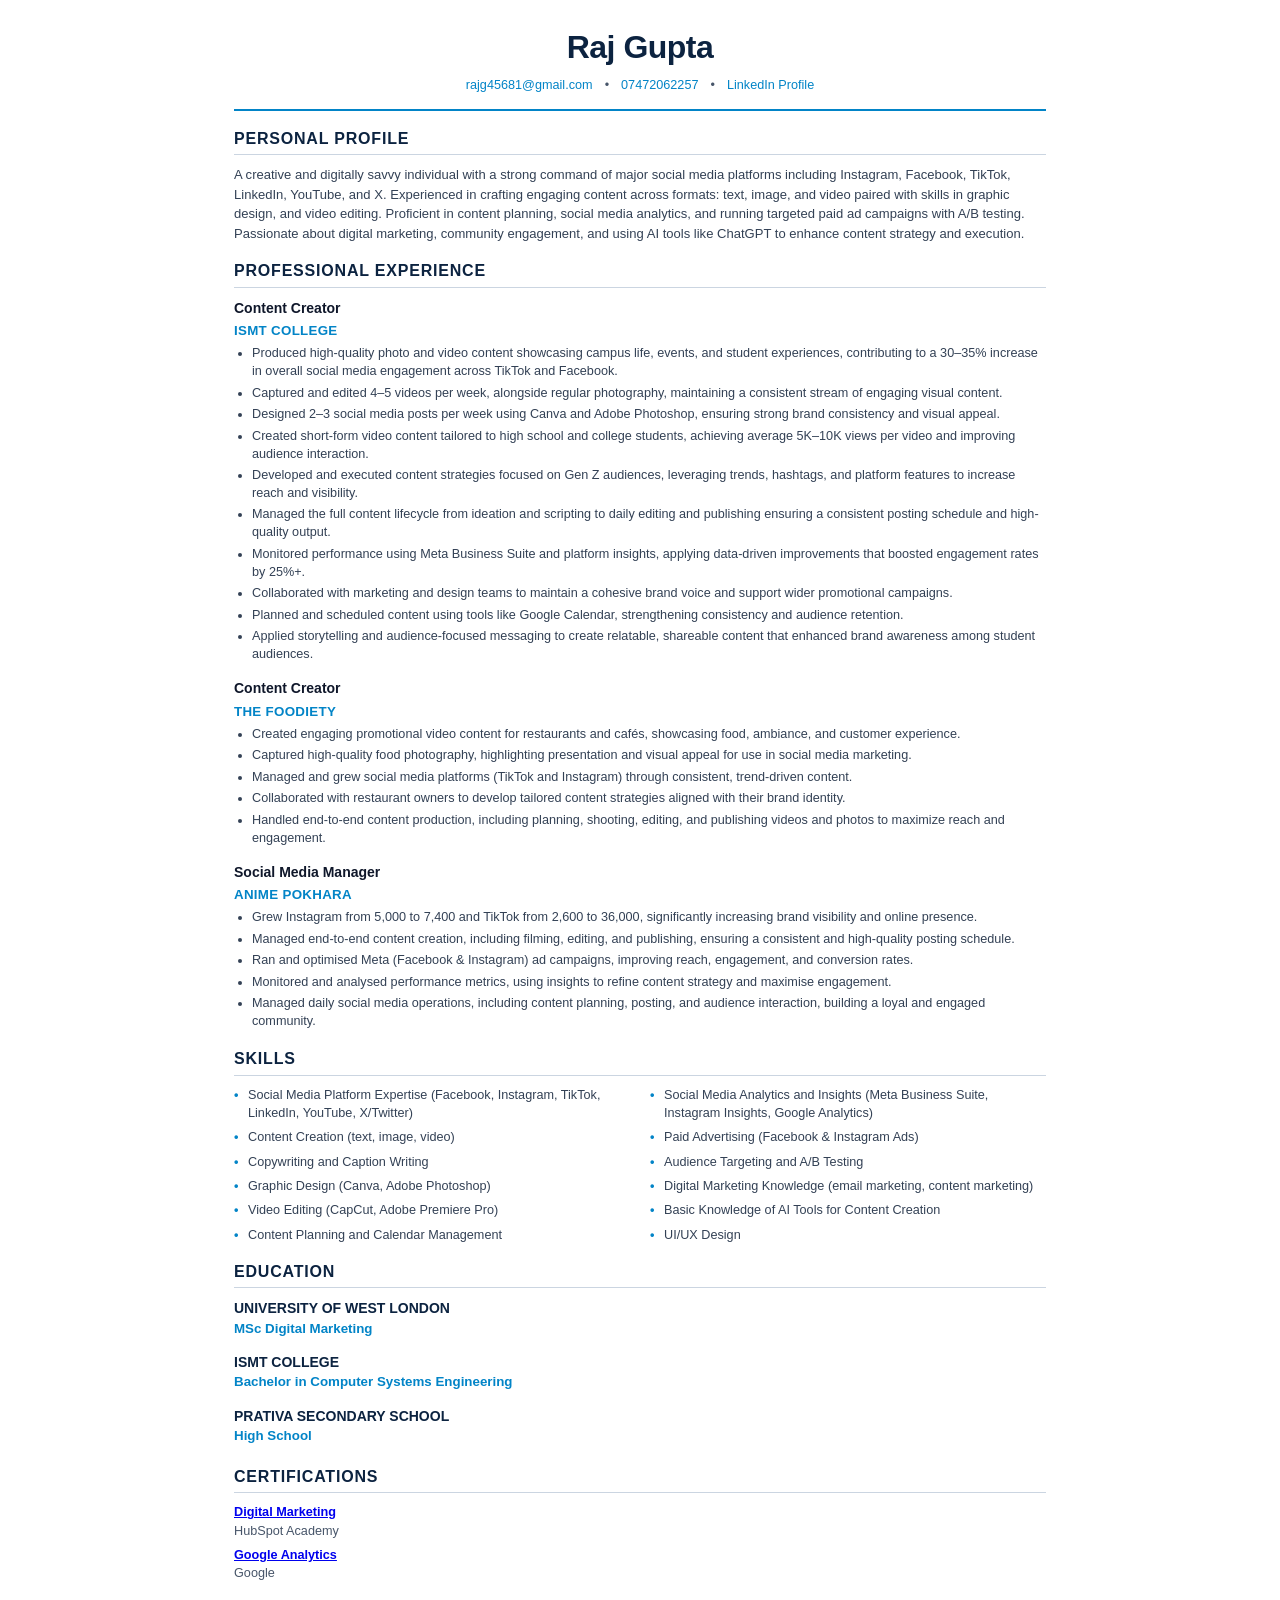
<file: Raj_Gupta_CV.html>
<!DOCTYPE html>
<html lang="en">
<head>
<meta charset="UTF-8">
<meta name="viewport" content="width=device-width, initial-scale=1.0">
<title>Raj Gupta — Curriculum Vitae</title>
<style>
  @page {
    size: A4;
    margin: 14mm 16mm;
  }
  * {
    box-sizing: border-box;
  }
  body {
    font-family: -apple-system, BlinkMacSystemFont, "Segoe UI", Roboto, Helvetica, Arial, sans-serif;
    color: #1e293b;
    line-height: 1.45;
    margin: 0;
    padding: 24px;
    font-size: 10pt;
    background: #ffffff;
    max-width: 860px;
    margin: 0 auto;
  }
  .header {
    text-align: center;
    border-bottom: 2px solid #0284c7;
    padding-bottom: 14px;
    margin-bottom: 16px;
  }
  h1 {
    margin: 0 0 6px 0;
    font-size: 24pt;
    font-weight: 800;
    color: #0c2340;
    letter-spacing: -0.5px;
  }
  .contacts {
    font-size: 9.5pt;
    color: #475569;
    display: flex;
    justify-content: center;
    align-items: center;
    flex-wrap: wrap;
    gap: 12px;
  }
  .contacts a {
    color: #0284c7;
    text-decoration: none;
    font-weight: 500;
  }
  .contacts a:hover {
    text-decoration: underline;
  }
  .section {
    margin-bottom: 16px;
  }
  h2 {
    font-size: 12pt;
    font-weight: 800;
    text-transform: uppercase;
    letter-spacing: 0.8px;
    color: #0c2340;
    border-bottom: 1.5px solid #cbd5e1;
    padding-bottom: 4px;
    margin: 0 0 10px 0;
  }
  .job-block {
    margin-bottom: 14px;
  }
  .job-head {
    display: flex;
    justify-content: space-between;
    align-items: baseline;
    margin-bottom: 3px;
  }
  .job-role {
    font-weight: 700;
    font-size: 10.5pt;
    color: #0f172a;
  }
  .job-company {
    font-size: 10pt;
    font-weight: 700;
    color: #0284c7;
    text-transform: uppercase;
    letter-spacing: 0.3px;
    margin-bottom: 5px;
  }
  p {
    margin: 0 0 6px 0;
    font-size: 9.8pt;
    color: #334155;
    line-height: 1.5;
  }
  ul {
    margin: 4px 0 8px 18px;
    padding: 0;
    font-size: 9.5pt;
    color: #334155;
  }
  li {
    margin-bottom: 3.5px;
    line-height: 1.42;
  }
  .skills-grid {
    display: grid;
    grid-template-columns: 1fr 1fr;
    gap: 6px 20px;
    margin-top: 6px;
  }
  .skill-item {
    font-size: 9.5pt;
    color: #334155;
    position: relative;
    padding-left: 14px;
  }
  .skill-item::before {
    content: "•";
    position: absolute;
    left: 0;
    color: #0284c7;
    font-weight: bold;
  }
  .edu-grid {
    display: grid;
    grid-template-columns: 1fr;
    gap: 10px;
  }
  .edu-item {
    margin-bottom: 4px;
  }
  .edu-school {
    font-weight: 700;
    font-size: 10.5pt;
    color: #0c2340;
    text-transform: uppercase;
  }
  .edu-degree {
    font-size: 10pt;
    color: #0284c7;
    font-weight: 600;
  }
  .cert-list {
    margin-top: 6px;
  }
  .cert-item {
    margin-bottom: 6px;
    font-size: 9.5pt;
  }
  .cert-name {
    font-weight: 700;
    color: #0284c7;
  }
  .cert-issuer {
    color: #475569;
  }
  @media print {
    body {
      padding: 0;
      font-size: 9.5pt;
    }
    .header {
      margin-bottom: 12px;
      padding-bottom: 8px;
    }
    .section {
      margin-bottom: 12px;
    }
  }
</style>
</head>
<body>

  <header class="header">
    <h1>Raj Gupta</h1>
    <div class="contacts">
      <span><a href="mailto:rajg45681@gmail.com">rajg45681@gmail.com</a></span>
      <span>&bull;</span>
      <span><a href="tel:07472062257">07472062257</a></span>
      <span>&bull;</span>
      <span><a href="https://www.linkedin.com/in/raj-gupta-3b88102b3/" target="_blank" rel="noopener noreferrer">LinkedIn Profile</a></span>
    </div>
  </header>

  <section class="section">
    <h2>Personal Profile</h2>
    <p>
      A creative and digitally savvy individual with a strong command of major social media platforms including Instagram, Facebook, TikTok, LinkedIn, YouTube, and X. Experienced in crafting engaging content across formats: text, image, and video paired with skills in graphic design, and video editing. Proficient in content planning, social media analytics, and running targeted paid ad campaigns with A/B testing. Passionate about digital marketing, community engagement, and using AI tools like ChatGPT to enhance content strategy and execution.
    </p>
  </section>

  <section class="section">
    <h2>Professional Experience</h2>

    <!-- ISMT College -->
    <div class="job-block">
      <div class="job-head">
        <span class="job-role">Content Creator</span>
      </div>
      <div class="job-company">ISMT COLLEGE</div>
      <ul>
        <li>Produced high-quality photo and video content showcasing campus life, events, and student experiences, contributing to a 30–35% increase in overall social media engagement across TikTok and Facebook.</li>
        <li>Captured and edited 4–5 videos per week, alongside regular photography, maintaining a consistent stream of engaging visual content.</li>
        <li>Designed 2–3 social media posts per week using Canva and Adobe Photoshop, ensuring strong brand consistency and visual appeal.</li>
        <li>Created short-form video content tailored to high school and college students, achieving average 5K–10K views per video and improving audience interaction.</li>
        <li>Developed and executed content strategies focused on Gen Z audiences, leveraging trends, hashtags, and platform features to increase reach and visibility.</li>
        <li>Managed the full content lifecycle from ideation and scripting to daily editing and publishing ensuring a consistent posting schedule and high-quality output.</li>
        <li>Monitored performance using Meta Business Suite and platform insights, applying data-driven improvements that boosted engagement rates by 25%+.</li>
        <li>Collaborated with marketing and design teams to maintain a cohesive brand voice and support wider promotional campaigns.</li>
        <li>Planned and scheduled content using tools like Google Calendar, strengthening consistency and audience retention.</li>
        <li>Applied storytelling and audience-focused messaging to create relatable, shareable content that enhanced brand awareness among student audiences.</li>
      </ul>
    </div>

    <!-- The Foodiety -->
    <div class="job-block">
      <div class="job-head">
        <span class="job-role">Content Creator</span>
      </div>
      <div class="job-company">The Foodiety</div>
      <ul>
        <li>Created engaging promotional video content for restaurants and cafés, showcasing food, ambiance, and customer experience.</li>
        <li>Captured high-quality food photography, highlighting presentation and visual appeal for use in social media marketing.</li>
        <li>Managed and grew social media platforms (TikTok and Instagram) through consistent, trend-driven content.</li>
        <li>Collaborated with restaurant owners to develop tailored content strategies aligned with their brand identity.</li>
        <li>Handled end-to-end content production, including planning, shooting, editing, and publishing videos and photos to maximize reach and engagement.</li>
      </ul>
    </div>

    <!-- ANIME POKHARA -->
    <div class="job-block">
      <div class="job-head">
        <span class="job-role">Social Media Manager</span>
      </div>
      <div class="job-company">ANIME POKHARA</div>
      <ul>
        <li>Grew Instagram from 5,000 to 7,400 and TikTok from 2,600 to 36,000, significantly increasing brand visibility and online presence.</li>
        <li>Managed end-to-end content creation, including filming, editing, and publishing, ensuring a consistent and high-quality posting schedule.</li>
        <li>Ran and optimised Meta (Facebook &amp; Instagram) ad campaigns, improving reach, engagement, and conversion rates.</li>
        <li>Monitored and analysed performance metrics, using insights to refine content strategy and maximise engagement.</li>
        <li>Managed daily social media operations, including content planning, posting, and audience interaction, building a loyal and engaged community.</li>
      </ul>
    </div>
  </section>

  <section class="section">
    <h2>Skills</h2>
    <div class="skills-grid">
      <div class="skill-item">Social Media Platform Expertise (Facebook, Instagram, TikTok, LinkedIn, YouTube, X/Twitter)</div>
      <div class="skill-item">Social Media Analytics and Insights (Meta Business Suite, Instagram Insights, Google Analytics)</div>
      <div class="skill-item">Content Creation (text, image, video)</div>
      <div class="skill-item">Paid Advertising (Facebook &amp; Instagram Ads)</div>
      <div class="skill-item">Copywriting and Caption Writing</div>
      <div class="skill-item">Audience Targeting and A/B Testing</div>
      <div class="skill-item">Graphic Design (Canva, Adobe Photoshop)</div>
      <div class="skill-item">Digital Marketing Knowledge (email marketing, content marketing)</div>
      <div class="skill-item">Video Editing (CapCut, Adobe Premiere Pro)</div>
      <div class="skill-item">Basic Knowledge of AI Tools for Content Creation</div>
      <div class="skill-item">Content Planning and Calendar Management</div>
      <div class="skill-item">UI/UX Design</div>
    </div>
  </section>

  <section class="section">
    <h2>Education</h2>
    <div class="edu-grid">
      <div class="edu-item">
        <div class="edu-school">UNIVERSITY OF WEST LONDON</div>
        <div class="edu-degree">MSc Digital Marketing</div>
      </div>
      <div class="edu-item">
        <div class="edu-school">ISMT COLLEGE</div>
        <div class="edu-degree">Bachelor in Computer Systems Engineering</div>
      </div>
      <div class="edu-item">
        <div class="edu-school">PRATIVA SECONDARY SCHOOL</div>
        <div class="edu-degree">High School</div>
      </div>
    </div>
  </section>

  <section class="section">
    <h2>Certifications</h2>
    <div class="cert-list">
      <div class="cert-item">
        <div class="cert-name"><a href="https://app.hubspot.com" target="_blank" rel="noopener noreferrer">Digital Marketing</a></div>
        <div class="cert-issuer">HubSpot Academy</div>
      </div>
      <div class="cert-item">
        <div class="cert-name"><a href="https://analytics.google.com" target="_blank" rel="noopener noreferrer">Google Analytics</a></div>
        <div class="cert-issuer">Google</div>
      </div>
    </div>
  </section>

</body>
</html>
</file>
